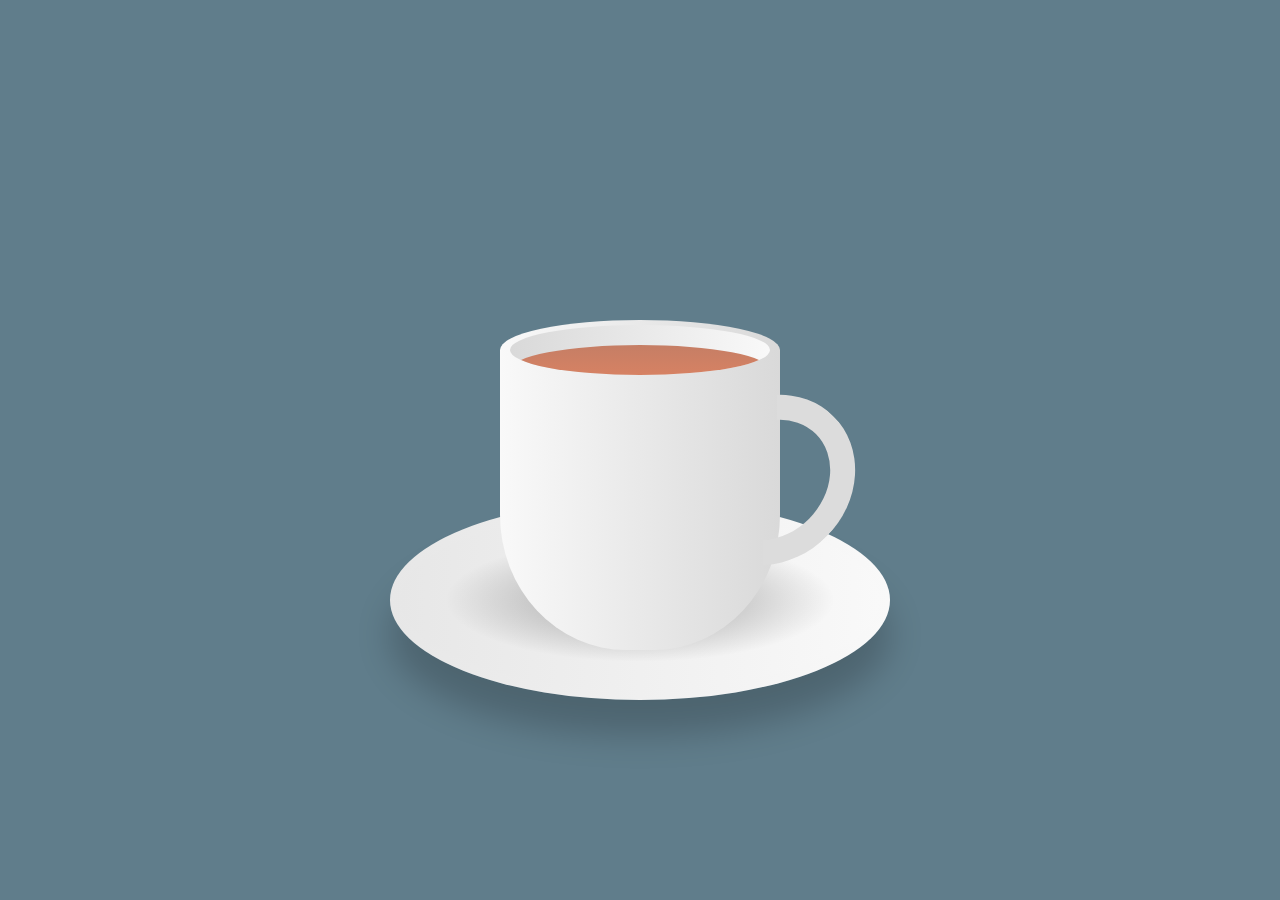
<file: hot-cup-of-tea/index.html>
<!DOCTYPE html>
<html lang="en">
  <head>
    <meta charset="UTF-8" />
    <meta name="viewport" content="width=device-width, initial-scale=1.0" />
    <title>Hot cup of tea</title>
    <link rel="stylesheet" href="style.css" />
  </head>
  <body>
    <div class="container">
        <div class="cup">
            <div class="top">
                <div class="vapour">
                    <span style="--i:1;"></span>
                    <span style="--i:3;"></span>
                    <span style="--i:16;"></span>
                    <span style="--i:5;"></span>
                    <span style="--i:13;"></span>
                    <span style="--i:20;"></span>
                    <span style="--i:6;"></span>
                    <span style="--i:7;"></span>
                    <span style="--i:10;"></span>
                    <span style="--i:8;"></span>
                    <span style="--i:17;"></span>
                    <span style="--i:11;"></span>
                    <span style="--i:9;"></span>
                    <span style="--i:12;"></span>
                    <span style="--i:14;"></span>
                    <span style="--i:18;"></span>
                    <span style="--i:4;"></span>
                    <span style="--i:15;"></span>
                    <span style="--i:2;"></span>
                    <span style="--i:19;"></span>
                </div>
                <div class="circle">
                    <div class="tea"></div>
                </div>
            </div>
            <div class="handle"></div>
        </div>
        <div class="plate"></div>
    </div>
  </body>
</html>
</file>
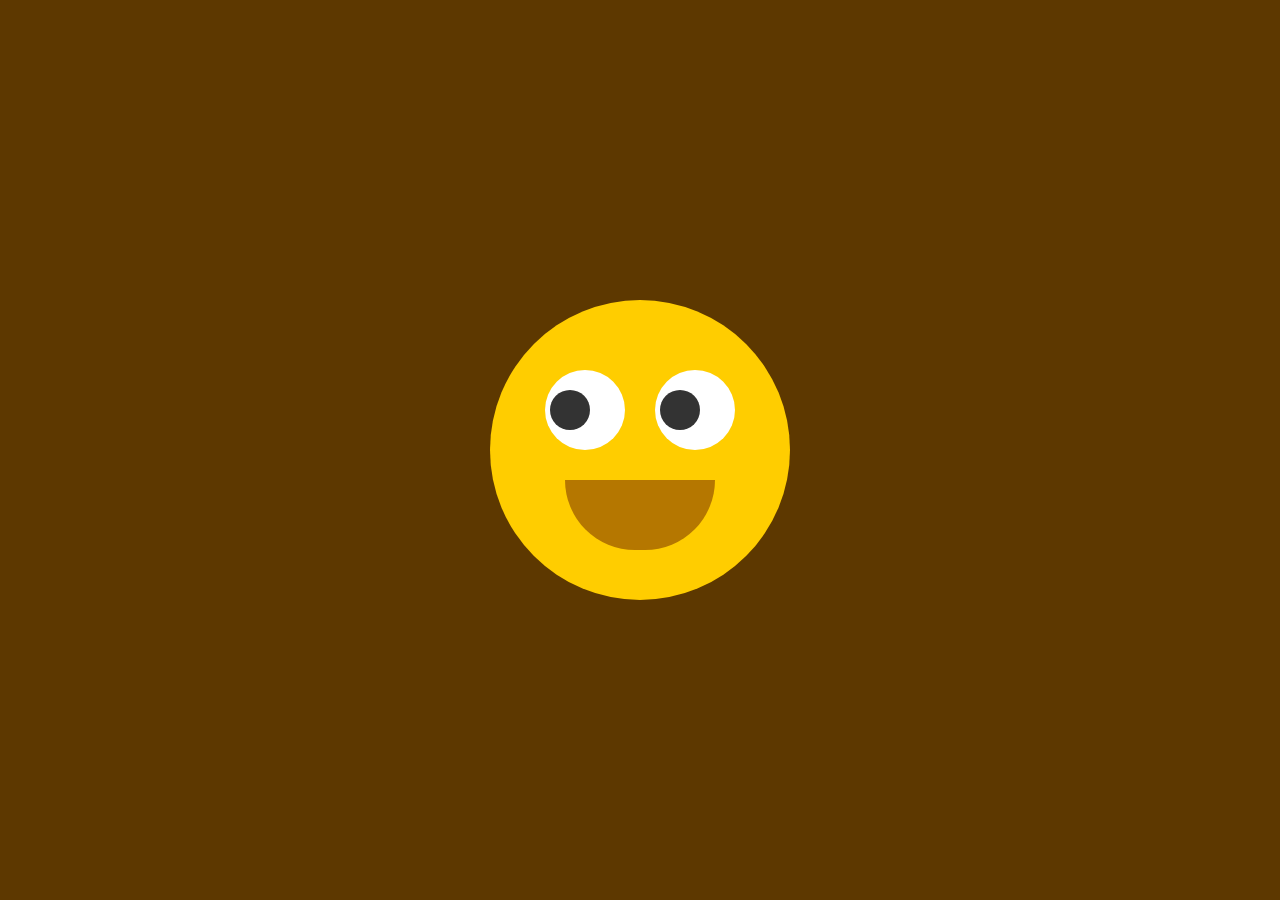
<file: mouse-move/eyes-follow/index.html>
<!DOCTYPE html>
<html lang="en">
  <head>
    <meta charset="UTF-8" />
    <meta name="viewport" content="width=device-width, initial-scale=1.0" />
    <title>Eyes follow</title>
    <link rel="stylesheet" href="style.css" />
  </head>
  <body>
    <div class="face">
      <div class="eyes">
        <div class="eye"></div>
        <div class="eye"></div>
      </div>
    </div>
  </body>
  <script src="script.js"></script>
</html>
</file>
<file: hot-cup-of-tea/style.css>
* {
  margin: 0;
  padding: 0;
  box-sizing: border-box;
}

body {
  display: flex;
  justify-content: center;
  align-items: center;
  min-height: 100vh;
  background: #607d8b;
}

.container {
  position: relative;
  top: 50px;
}

.cup {
  position: relative;
  width: 280px;
  height: 300px;
  background: linear-gradient(to right, #f9f9f9, #d9d9d9);
  border-bottom-left-radius: 45%;
  border-bottom-right-radius: 45%;
  z-index: 2;
}

.top {
  position: absolute;
  top: -30px;
  left: 0;
  width: 100%;
  height: 60px;
  background: linear-gradient(to right, #f9f9f9, #d9d9d9);
  border-radius: 50%;
}

.circle {
  position: absolute;
  top: 5px;
  left: 10px;
  width: calc(100% - 20px);
  height: 50px;
  background: linear-gradient(to left, #f9f9f9, #d9d9d9);
  border-radius: 50%;
  overflow: hidden;
}

.tea {
  position: absolute;
  top: 20px;
  left: 0;
  width: 100%;
  height: 100%;
  border-radius: 50%;
  background: linear-gradient(#c57e65, #e28462);
}

.handle {
  position: absolute;
  top: 40px;
  right: -70px;
  width: 160px;
  height: 180px;
  border: 25px solid #dcdcdc;
  background: transparent;
  border-bottom: 25px solid transparent;
  border-left: 25px solid transparent;
  border-radius: 50%;
  transform: rotate(45deg);
  z-index: 10;
}

.plate {
  background: linear-gradient(to left, #f9f9f9, #e7e7e7);
  position: absolute;
  left: 50%;
  bottom: -50px;
  transform: translateX(-50%);
  width: 500px;
  height: 200px;
  z-index: 1;
  border-radius: 50%;
  box-shadow: 0 35px 35px rgba(0, 0, 0, 0.2);
}

.plate::before {
  content: "";
  position: absolute;
  top: 10px;
  left: 10px;
  right: 10px;
  bottom: 10px;
  background: linear-gradient(to left, #f9f9f9, #e7e7e7);
  border-radius: 50%;
}

.plate::after {
  content: "";
  position: absolute;
  top: 30px;
  left: 30px;
  right: 30px;
  bottom: 30px;
  background: radial-gradient(rgba(0, 0, 0, 0.2) 25%, transparent, transparent);
  border-radius: 50%;
}

.vapour {
  position: relative;
  display: flex;
  z-index: 1;
  padding: 0 20px;
}

.vapour span {
  position: relative;
  bottom: 50px;
  display: block;
  margin: 0 2px 50px;
  min-width: 8px;
  height: 120px;
  border-radius: 50%;
  background: #fff;
  animation: animate 5s linear infinite;
  opacity: 0;
  filter: blur(8px);
  animation-delay: calc(var(--i) * -0.5s); 
  /* animation will start before element is render if value in animation-delay is < 0 */
}

@keyframes animate {
  0% {
    transform: translateY(0) scaleX(1);
    opacity: 0;
  }
  15% {
    opacity: 1;
  }
  50% {
    transform: translateY(-150px) scaleX(5);
  }
  95% {
    opacity: 0;
  }
  100% {
    transform: translateY(-300px) scaleX(10);
  }
}
</file>
<file: mouse-move/eyes-follow/style.css>
* {
  margin: 0;
  padding: 0;
  box-sizing: border-box;
}

body {
  display: flex;
  justify-content: center;
  align-items: center;
  min-height: 100vh;
  background: #5d3800;
}

.face {
  position: relative;
  width: 300px;
  height: 300px;
  border-radius: 100%;
  background: #ffcd00;
  display: flex;
  justify-content: center;
  align-items: center;
}

.face::before {
  content: "";
  position: absolute;
  top: 180px;
  width: 150px;
  height: 70px;
  background: #b57700;
  border-bottom-right-radius: 70px;
  border-bottom-left-radius: 70px;
  transition: 0.5s;
}

.face:hover::before {
  content: "";
  position: absolute;
  top: 210px;
  width: 150px;
  height: 20px;
  background: #b57700;
  border-bottom-right-radius: 0px;
  border-bottom-left-radius: 0px;
}

.eyes {
  position: relative;
  top: -40px;
  display: flex;
}

.eyes .eye {
  position: relative;
  width: 80px;
  height: 80px;
  background: #fff;
  margin: 0 15px;
  border-radius: 50%;
  display: block;
}

.eyes .eye::before {
  content: "";
  position: absolute;
  top: 50%;
  left: 25px;
  transform: translate(-50%, -50%);
  width: 40px;
  height: 40px;
  background: #333;
  border-radius: 50%;
}
</file>
